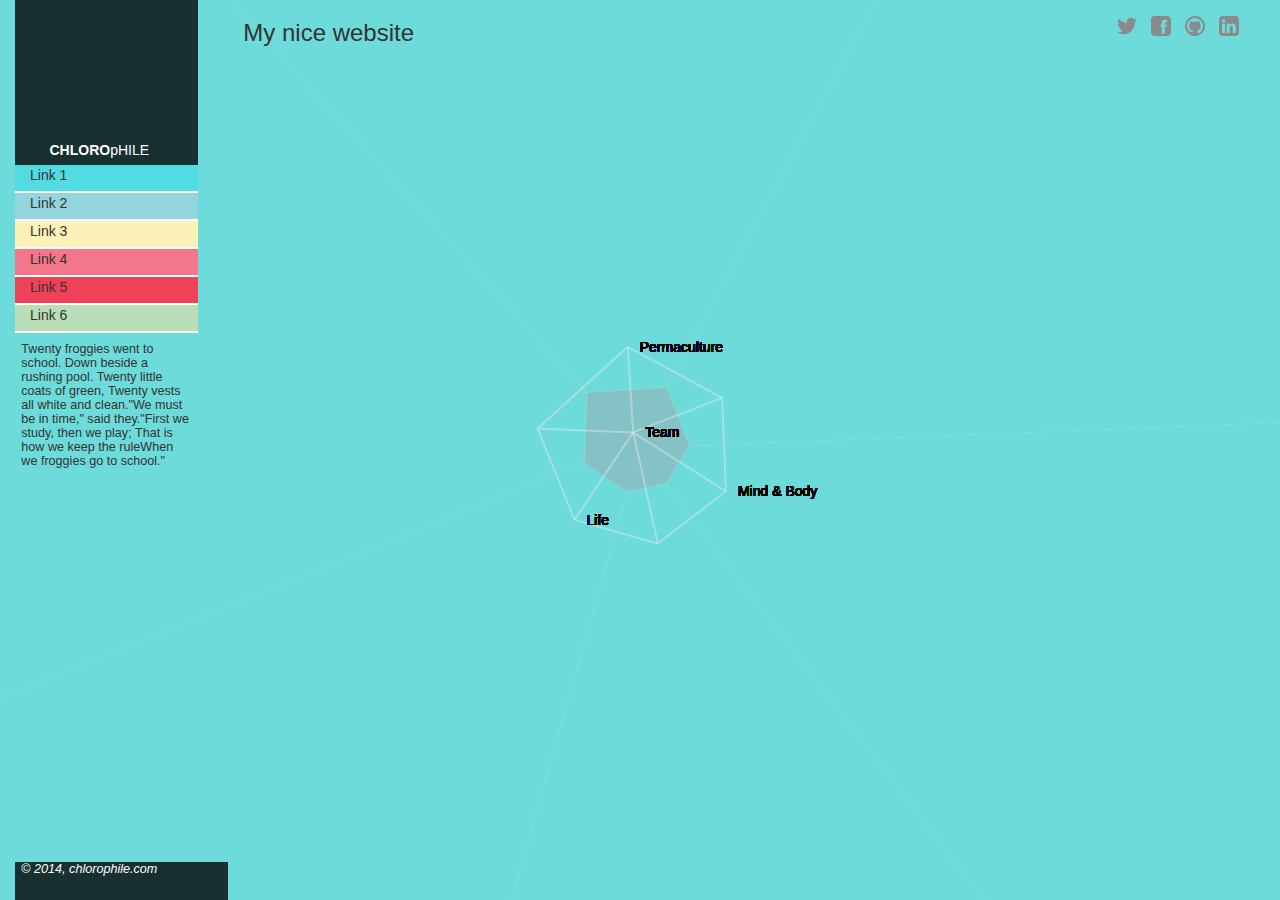
<file: index.html>
<!DOCTYPE html>
<html lang="en">
<head>
	<meta charset="utf-8">
	<title>chloro-phile</title>
	<meta name="description" content="Chlorophile">
	<meta name="author" content="shilla">
	<meta name="viewport" content="width=device-width, initial-scale=1.0">

	<script src="js/jquery-2.1.0.min.js" type="text/javascript"></script>
	<script src="js/d3.v3.min.js" type="text/javascript"></script>
	<link rel="stylesheet" href="http://maxcdn.bootstrapcdn.com/bootstrap/3.2.0/css/bootstrap.min.css">
	<script src="http://maxcdn.bootstrapcdn.com/bootstrap/3.2.0/js/bootstrap.min.js"></script>
	<link rel="stylesheet" href="css/styles.css">
<style>

</style>
<script type="text/javascript">	
	jQuery(document).ready(function(){
		$("#logo").on("click",function(){
			$("#about").toggleClass("hidden"); // .hidden from bootstrap, fallback in styles.css
		});
	});
</script>
</head>
<!-- HTML STRUCTURE START HERE ************ -->
<!-- MUST DEFINE YOUR TOP-LEVEL STRUCTURE   -->
<body id="chart">
	<script src="js/d3-flower.js" type="text/javascript"></script><!-- inject flower into id="chart" as full width viz-->
<div id="sider" class="col-xs-3 col-md-2">
	<div id="logo" class="col-xs-12"><p><b>CHLORO</b>pHILE</p></div> 
	  <!-- MENU: ******************************** -->
	<div class="col-xs-12 menus menu-1"><p> Link 1 </p></div>
	<div class="col-xs-12 menus menu-2"><p> Link 2 </p></div>
	<div class="col-xs-12 menus menu-3"><p> Link 3 </p></div>
	<div class="col-xs-12 menus menu-4"><p> Link 4 </p></div>
	<div class="col-xs-12 menus menu-5"><p> Link 5 </p></div>
	<div class="col-xs-12 menus menu-6"><p> Link 6 </p></div>
	  <!-- ABOUT: ******************************** -->
	<div id="about" class="col-xs-12">
			<p>Twenty froggies went to school. Down beside a rushing pool. Twenty little coats of green, Twenty vests all white and clean."We must be in time," said they."First we study, then we play; That is how we keep the ruleWhen we froggies go to school."</p>
		</div>
	  <!-- COPYRIGHT: **************************** -->
	<div id="cpright" class="col-xs-12"><p>© <i>2014, chlorophile.com</i></p></div>
</div>
<div id="main" class="col-xs-9 col-md-10">
	<div id="header">
	    <div class="col-xs-6 col-md-10"><h3 class="page-title"> My nice website </h3></div>
	    <div class="col-xs-6 col-md-2 pull-right social"><span>
		<a href="https://twitter.com/" target="_blank" class="twitter">Twitter</a> 
		<a href="https://facebook.com/" target="_blank" class="facebook">Facebook</a> 
		<a href="https://github.com" target="_blank" class="github">GitHub</a>
		<a href="http://linkedin.com/company/" target="_blank" class="linkedin">LinkedIn</a></span>
	    </div>
	</div>
	<div id="content" class="row-fluid"></div>
</div><!-- /#main -->
</body>
</html>
</file>
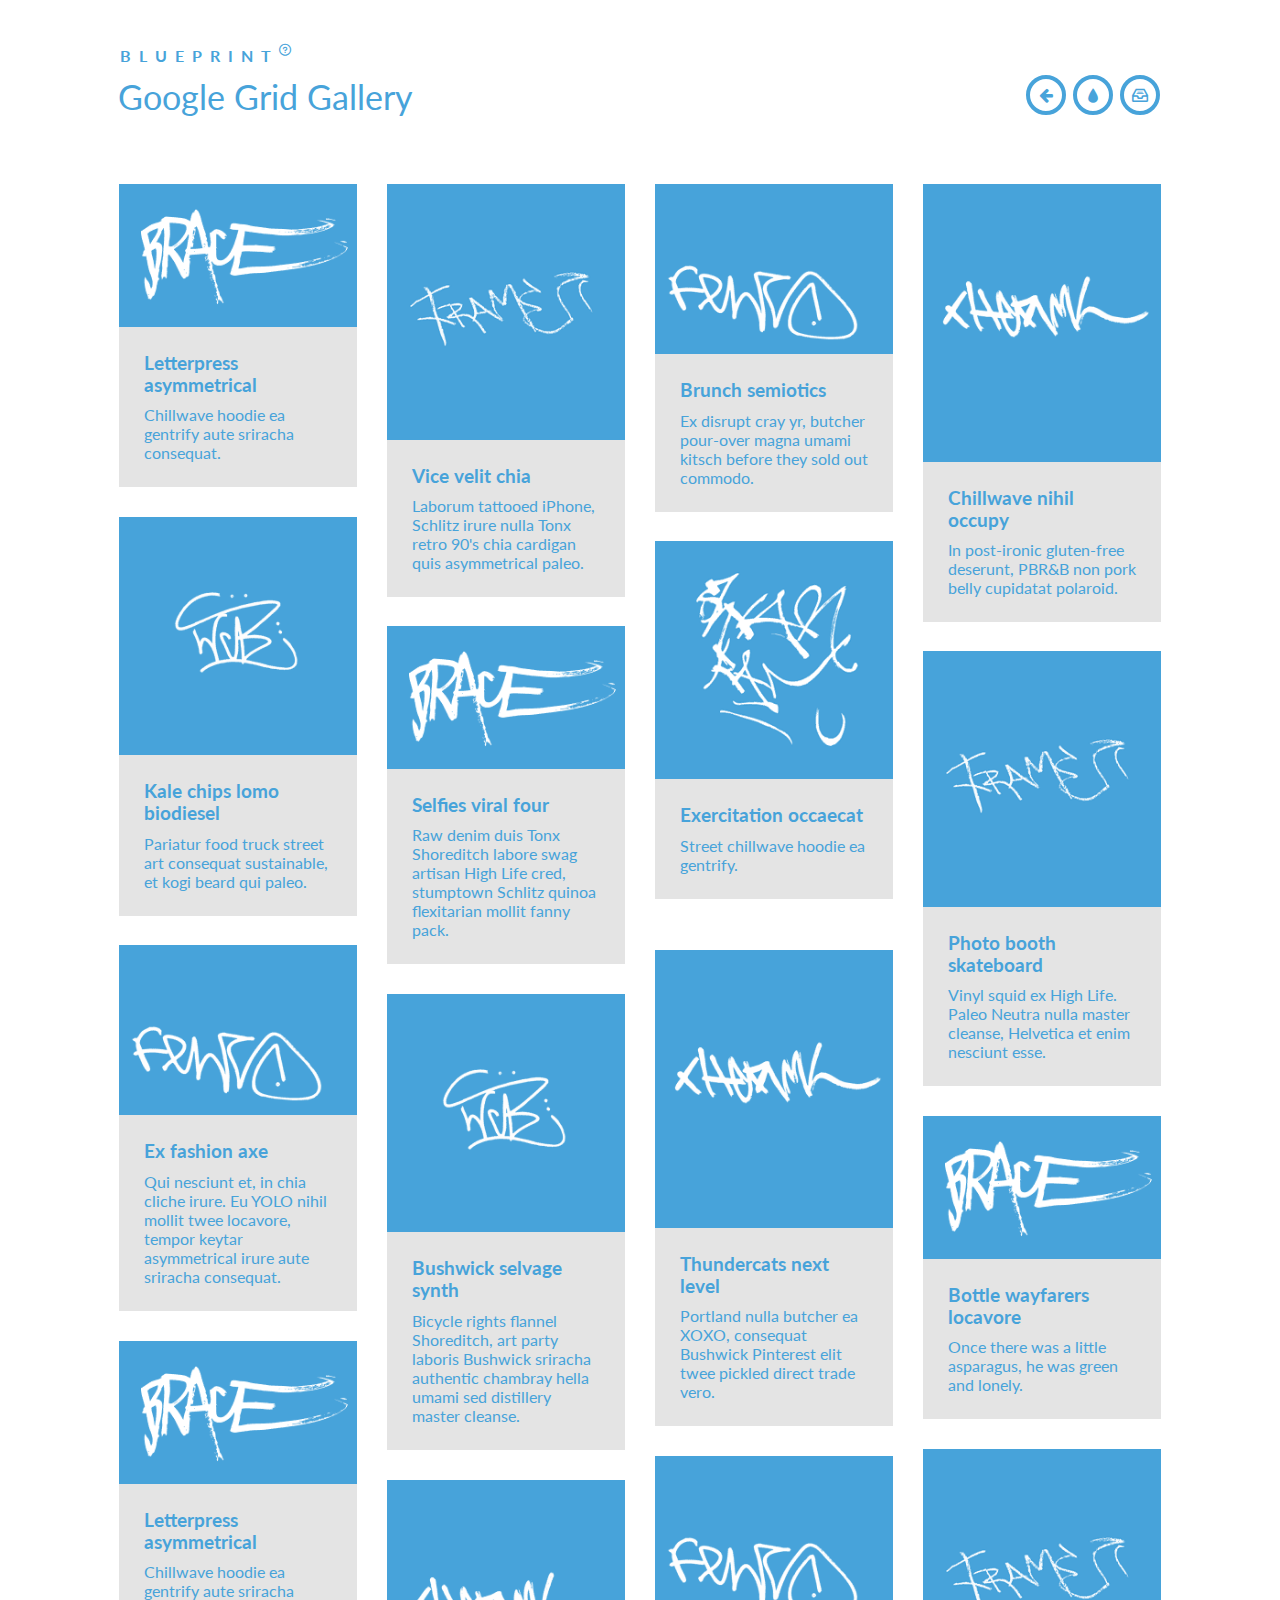
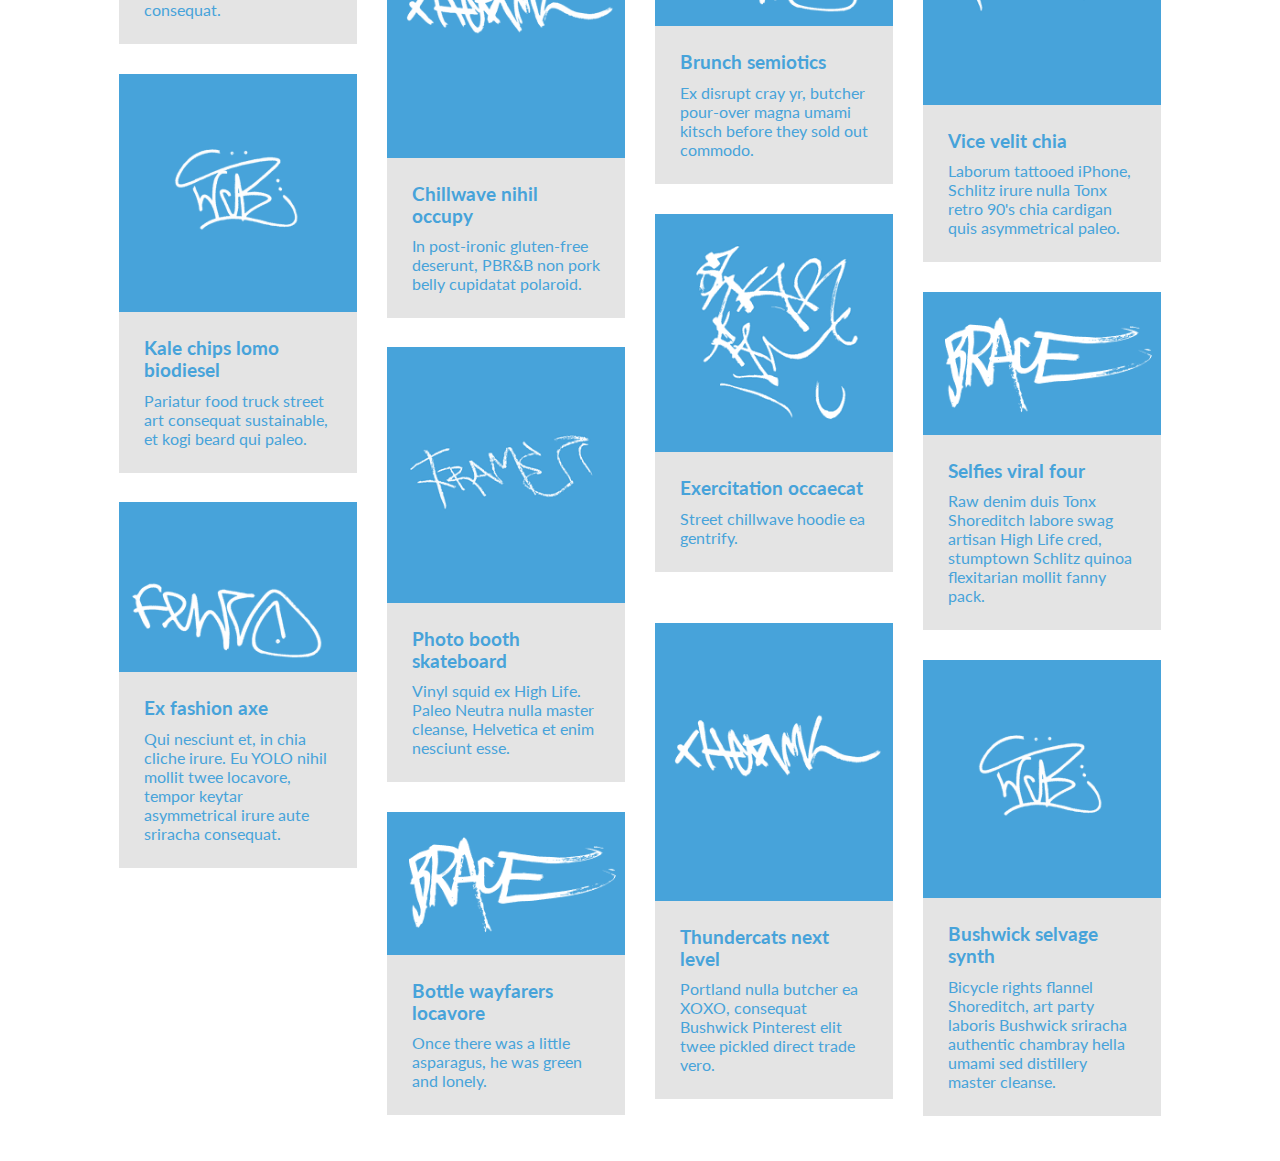
<file: index2.html>
<!DOCTYPE html>
<html lang="en" class="no-js">
	<head>
		<meta charset="UTF-8" />
		<meta http-equiv="X-UA-Compatible" content="IE=edge,chrome=1"> 
		<meta name="viewport" content="width=device-width, initial-scale=1.0"> 
		<title>Blueprint: Google Grid Gallery</title>
		<meta name="description" content="Blueprint: Blueprint: Google Grid Gallery" />
		<meta name="keywords" content="google getting started gallery, image gallery, image grid, template, masonry" />
		<meta name="author" content="Codrops" />
		<link rel="shortcut icon" href="../favicon.ico">
		<link rel="stylesheet" type="text/css" href="css/demo.css" />
		<link rel="stylesheet" type="text/css" href="css/component.css" />
		<script src="js/modernizr.custom.js"></script>
	</head>
	<body>
		<div class="container">
			<header class="clearfix">
				<span>Blueprint <span class="bp-icon bp-icon-about" data-content="The Blueprints are a collection of basic and minimal website concepts, components, plugins and layouts with minimal style for easy adaption and usage, or simply for inspiration."></span></span>
				<h1>Google Grid Gallery</h1>
				<nav>
					<a href="http://tympanus.net/Blueprints/FullWidthTabs/" class="bp-icon bp-icon-prev" data-info="previous Blueprint"><span>Previous Blueprint</span></a>
					<!--a href="" class="bp-icon bp-icon-next" data-info="next Blueprint"><span>Next Blueprint</span></a-->
					<a href="http://tympanus.net/codrops/?p=18699" class="bp-icon bp-icon-drop" data-info="back to the Codrops article"><span>back to the Codrops article</span></a>
					<a href="http://tympanus.net/codrops/category/blueprints/" class="bp-icon bp-icon-archive" data-info="Blueprints archive"><span>Go to the archive</span></a>
				</nav>
			</header>
			<div id="grid-gallery" class="grid-gallery">
				<section class="grid-wrap">
					<ul class="grid">
						<li class="grid-sizer"></li><!-- for Masonry column width -->
						<li>
							<figure>
								<img src="img/thumb/1.png" alt="img01"/>
								<figcaption><h3>Letterpress asymmetrical</h3><p>Chillwave hoodie ea gentrify aute sriracha consequat.</p></figcaption>
							</figure>
						</li>
						<li>
							<figure>
								<img src="img/thumb/2.png" alt="img02"/>
								<figcaption><h3>Vice velit chia</h3><p>Laborum tattooed iPhone, Schlitz irure nulla Tonx retro 90's chia cardigan quis asymmetrical paleo. </p></figcaption>
							</figure>
						</li>
						<li>
							<figure>
								<img src="img/thumb/3.png" alt="img03"/>
								<figcaption><h3>Brunch semiotics</h3><p>Ex disrupt cray yr, butcher pour-over magna umami kitsch before they sold out commodo.</p></figcaption>
							</figure>
						</li>
						<li>
							<figure>
								<img src="img/thumb/4.png" alt="img04"/>
								<figcaption><h3>Chillwave nihil occupy</h3><p>In post-ironic gluten-free deserunt, PBR&amp;B non pork belly cupidatat polaroid. </p></figcaption>
							</figure>
						</li>
						<li>
							<figure>
								<img src="img/thumb/5.png" alt="img05"/>
								<figcaption><h3>Kale chips lomo biodiesel</h3><p>Pariatur food truck street art consequat sustainable, et kogi beard qui paleo. </p></figcaption>
							</figure>
						</li>
						<li>
							<figure>
								<img src="img/thumb/6.png" alt="img06"/>
								<figcaption><h3>Exercitation occaecat</h3><p>Street chillwave hoodie ea gentrify.</p></figcaption>
							</figure>
						</li>
						<li>
							<figure>
								<img src="img/thumb/1.png" alt="img01"/>
								<figcaption><h3>Selfies viral four</h3><p>Raw denim duis Tonx Shoreditch labore swag artisan High Life cred, stumptown Schlitz quinoa flexitarian mollit fanny pack.</p></figcaption>
							</figure>
						</li>
						<li>
							<figure>
								<img src="img/thumb/2.png" alt="img02"/>
								<figcaption><h3>Photo booth skateboard</h3><p>Vinyl squid ex High Life. Paleo Neutra nulla master cleanse, Helvetica et enim nesciunt esse.</p></figcaption>
							</figure>
						</li>
						<li>
							<figure>
								<img src="img/thumb/3.png" alt="img03"/>
								<figcaption><h3>Ex fashion axe</h3><p>Qui nesciunt et, in chia cliche irure. Eu YOLO nihil mollit twee locavore, tempor keytar asymmetrical irure aute sriracha consequat.</p></figcaption>
							</figure>
						</li>
						<li>
							<figure>
								<img src="img/thumb/4.png" alt="img04"/>
								<figcaption><h3>Thundercats next level</h3><p>Portland nulla butcher ea XOXO, consequat Bushwick Pinterest elit twee pickled direct trade vero. </p></figcaption>
							</figure>
						</li>
						<li>
							<figure>
								<img src="img/thumb/5.png" alt="img05"/>
								<figcaption><h3>Bushwick selvage synth</h3><p>Bicycle rights flannel Shoreditch, art party laboris Bushwick sriracha authentic chambray hella umami sed distillery master cleanse.</p></figcaption>
							</figure>
						</li>
						<li>
							<figure>
								<img src="img/thumb/1.png" alt="img01"/>
								<figcaption><h3>Bottle wayfarers locavore</h3><p>Once there was a little asparagus, he was green and lonely.</p></figcaption>
							</figure>
						</li>
						<li>
							<figure>
								<img src="img/thumb/1.png" alt="img01"/>
								<figcaption><h3>Letterpress asymmetrical</h3><p>Chillwave hoodie ea gentrify aute sriracha consequat.</p></figcaption>
							</figure>
						</li>
						<li>
							<figure>
								<img src="img/thumb/2.png" alt="img02"/>
								<figcaption><h3>Vice velit chia</h3><p>Laborum tattooed iPhone, Schlitz irure nulla Tonx retro 90's chia cardigan quis asymmetrical paleo. </p></figcaption>
							</figure>
						</li>
						<li>
							<figure>
								<img src="img/thumb/3.png" alt="img03"/>
								<figcaption><h3>Brunch semiotics</h3><p>Ex disrupt cray yr, butcher pour-over magna umami kitsch before they sold out commodo.</p></figcaption>
							</figure>
						</li>
						<li>
							<figure>
								<img src="img/thumb/4.png" alt="img04"/>
								<figcaption><h3>Chillwave nihil occupy</h3><p>In post-ironic gluten-free deserunt, PBR&amp;B non pork belly cupidatat polaroid. </p></figcaption>
							</figure>
						</li>
						<li>
							<figure>
								<img src="img/thumb/5.png" alt="img05"/>
								<figcaption><h3>Kale chips lomo biodiesel</h3><p>Pariatur food truck street art consequat sustainable, et kogi beard qui paleo. </p></figcaption>
							</figure>
						</li>
						<li>
							<figure>
								<img src="img/thumb/6.png" alt="img06"/>
								<figcaption><h3>Exercitation occaecat</h3><p>Street chillwave hoodie ea gentrify.</p></figcaption>
							</figure>
						</li>
						<li>
							<figure>
								<img src="img/thumb/1.png" alt="img01"/>
								<figcaption><h3>Selfies viral four</h3><p>Raw denim duis Tonx Shoreditch labore swag artisan High Life cred, stumptown Schlitz quinoa flexitarian mollit fanny pack.</p></figcaption>
							</figure>
						</li>
						<li>
							<figure>
								<img src="img/thumb/2.png" alt="img02"/>
								<figcaption><h3>Photo booth skateboard</h3><p>Vinyl squid ex High Life. Paleo Neutra nulla master cleanse, Helvetica et enim nesciunt esse.</p></figcaption>
							</figure>
						</li>
						<li>
							<figure>
								<img src="img/thumb/3.png" alt="img03"/>
								<figcaption><h3>Ex fashion axe</h3><p>Qui nesciunt et, in chia cliche irure. Eu YOLO nihil mollit twee locavore, tempor keytar asymmetrical irure aute sriracha consequat.</p></figcaption>
							</figure>
						</li>
						<li>
							<figure>
								<img src="img/thumb/4.png" alt="img04"/>
								<figcaption><h3>Thundercats next level</h3><p>Portland nulla butcher ea XOXO, consequat Bushwick Pinterest elit twee pickled direct trade vero. </p></figcaption>
							</figure>
						</li>
						<li>
							<figure>
								<img src="img/thumb/5.png" alt="img05"/>
								<figcaption><h3>Bushwick selvage synth</h3><p>Bicycle rights flannel Shoreditch, art party laboris Bushwick sriracha authentic chambray hella umami sed distillery master cleanse.</p></figcaption>
							</figure>
						</li>
						<li>
							<figure>
								<img src="img/thumb/1.png" alt="img01"/>
								<figcaption><h3>Bottle wayfarers locavore</h3><p>Once there was a little asparagus, he was green and lonely.</p></figcaption>
							</figure>
						</li>
					</ul>
				</section><!-- // grid-wrap -->
				<section class="slideshow">
					<ul>
						<li>
							<figure>
								<figcaption>
									<h3>Letterpress asymmetrical</h3>
									<p>Kale chips lomo biodiesel stumptown Godard Tumblr, mustache sriracha tattooed cray aute slow-carb placeat delectus. Letterpress asymmetrical fanny pack art party est pour-over skateboard anim quis, ullamco craft beer.</p>
								</figcaption>
								<img src="img/large/1.png" alt="img01"/>
							</figure>
						</li>
						<li>
							<figure>
								<figcaption>
									<h3>Vice velit chia</h3>
									<p>Chillwave Echo Park Etsy organic Cosby sweater seitan authentic pour-over. Occupy wolf selvage bespoke tattooed, cred sustainable Odd Future hashtag butcher.</p>
								</figcaption>
								<img src="img/large/2.png" alt="img02"/>
							</figure>
						</li>
						<li>
							<figure>
								<figcaption>
									<h3>Brunch semiotics</h3>
									<p>IPhone PBR polaroid before they sold out meh you probably haven't heard of them leggings tattooed tote bag, butcher paleo next level single-origin coffee photo booth.</p>
								</figcaption>
								<img src="img/large/3.png" alt="img03"/>
							</figure>
						</li>
						<li>
							<figure>
								<figcaption>
									<h3>Chillwave nihil occupy</h3>
									<p>Vice cliche locavore mumblecore vegan wayfarers asymmetrical letterpress hoodie mustache. Shabby chic lomo polaroid, scenester 8-bit Portland Pitchfork VHS tote bag.</p>
								</figcaption>
								<img src="img/large/4.png" alt="img04"/>
							</figure>
						</li>
						<li>
							<figure>
								<figcaption>
									<h3>Kale chips lomo biodiesel</h3>
									<p>Chambray Schlitz pug YOLO, PBR Tumblr semiotics. Flexitarian YOLO ennui Blue Bottle, forage dreamcatcher chillwave put a bird on it craft beer Etsy.</p>
								</figcaption>
								<img src="img/large/5.png" alt="img05"/>
							</figure>
						</li>
						<li>
							<figure>
								<figcaption>
									<h3>Exercitation occaecat</h3>
									<p>Cosby sweater hella lomo Thundercats VHS occupy High Life. Synth pop-up readymade single-origin coffee, fanny pack tousled retro. Fingerstache mlkshk ugh hashtag, church-key ethnic street art pug yr.</p>
								</figcaption>
								<img src="img/large/6.png" alt="img06"/>
							</figure>
						</li>
						<li>
							<figure>
								<figcaption>
									<h3>Selfies viral four</h3>
									<p>Ethnic readymade pug, small batch XOXO Odd Future normcore kogi food truck craft beer single-origin coffee banh mi photo booth raw denim. XOXO messenger bag pug VHS. Forage gluten-free polaroid, twee hoodie chillwave Helvetica.</p>
								</figcaption>
								<img src="img/large/1.png" alt="img01"/>
							</figure>
						</li>
						<li>
							<figure>
								<figcaption>
									<h3>Photo booth skateboard</h3>
									<p>Thundercats pour-over four loko skateboard Brooklyn, Etsy sriracha leggings dreamcatcher narwhal authentic 3 wolf moon synth Portland. Shabby chic photo booth Blue Bottle keffiyeh, McSweeney's roof party Carles.</p>
								</figcaption>
								<img src="img/large/2.png" alt="img02"/>
							</figure>
						</li>
						<li>
							<figure>
								<figcaption>
									<h3>Ex fashion axe</h3>
									<p>Ennui Blue Bottle shabby chic, organic butcher High Life tattooed meggings jean shorts Brooklyn sartorial polaroid. Cray raw denim +1, bespoke High Life Odd Future banh mi chillwave Marfa kogi disrupt paleo direct trade 90's Godard. </p>
								</figcaption>
								<img src="img/large/3.png" alt="img03"/>
							</figure>
						</li>
						<li>
							<figure>
								<figcaption>
									<h3>Thundercats next level</h3>
									<p>Typewriter authentic PBR, iPhone mixtape fixie post-ironic fingerstache Pitchfork artisan. Wayfarers master cleanse occupy, Tonx lo-fi swag Truffaut irony whatever Blue Bottle readymade PBR gluten-free. Lomo Pinterest Banksy fap. Retro ennui you probably haven't heard of them iPhone, PBR fashion axe polaroid.</p>
								</figcaption>
								<img src="img/large/4.png" alt="img04"/>
							</figure>
						</li>
						<li>
							<figure>
								<figcaption>
									<h3>Bushwick selvage synth</h3>
									<p>Schlitz deserunt pour-over consectetur. Selfies plaid asymmetrical farm-to-table, cred gastropub photo booth narwhal non roof party velit raw denim slow-carb meggings pug. Tempor post-ironic seitan cliche bicycle rights. Meh viral Williamsburg, quinoa 8-bit kale chips YOLO Marfa accusamus.</p>
								</figcaption>
								<img src="img/large/5.png" alt="img05"/>
							</figure>
						</li>
						<li>
							<figure>
								<figcaption>
									<h3>Bottle wayfarers locavore</h3>
									<p>Aliqua High Life art party fixie farm-to-table. Kitsch Echo Park shabby chic, narwhal fugiat Cosby sweater asymmetrical gastropub tofu. Authentic minim Pinterest Blue Bottle beard, aliqua chia XOXO dolor freegan banh mi vegan fugiat.</p>
								</figcaption>
								<img src="img/large/1.png" alt="img01"/>
							</figure>
						</li>
						<li>
							<figure>
								<figcaption>
									<h3>Letterpress asymmetrical</h3>
									<p>Pickled hoodie Pinterest 90's proident church-key chambray. Salvia incididunt slow-carb ugh skateboard velit, flannel authentic hoodie lomo fixie photo booth farm-to-table. Minim meggings Bushwick, semiotics Vice put a bird.</p>
								</figcaption>
								<img src="img/large/1.png" alt="img01"/>
							</figure>
						</li>
						<li>
							<figure>
								<figcaption>
									<h3>Vice velit chia</h3>
									<p>Tattooed assumenda chambray cray officia. 90's mollit ethnic church-key ex eu pop-up gentrify. Tonx raw denim eu, bitters nesciunt distillery Neutra pop-up. Drinking vinegar Helvetica Truffaut tattooed.</p>
								</figcaption>
								<img src="img/large/2.png" alt="img02"/>
							</figure>
						</li>
						<li>
							<figure>
								<figcaption>
									<h3>Brunch semiotics</h3>
									<p>Gentrify High Life adipisicing, duis slow-carb kogi Tumblr raw denim freegan Echo Park. Fingerstache laboris pork belly messenger bag, you probably haven't heard of them vegan twee Intelligentsia Vice Etsy pickled put a bird on it Godard roof party. Meggings small batch dreamcatcher velit.</p>
								</figcaption>
								<img src="img/large/3.png" alt="img03"/>
							</figure>
						</li>
						<li>
							<figure>
								<figcaption>
									<h3>Chillwave nihil occupy</h3>
									<p>Marfa exercitation non, beard +1 hashtag cardigan gluten-free mixtape church-key ugh eu Portland leggings. Ennui farm-to-table fingerstache keytar Echo Park tattooed. Seitan qui artisan, aliquip cupidatat sunt Portland wayfarers duis.</p>
								</figcaption>
								<img src="img/large/4.png" alt="img04"/>
							</figure>
						</li>
						<li>
							<figure>
								<figcaption>
									<h3>Kale chips lomo biodiesel</h3>
									<p>Lomo church-key whatever, seitan laborum drinking vinegar lo-fi semiotics nihil meh. Skateboard irure before they sold out Banksy. Narwhal High Life lomo aliqua drinking vinegar. PBR&B placeat proident, craft beer forage DIY nostrud meh flexitarian keytar Helvetica.</p>
								</figcaption>
								<img src="img/large/5.png" alt="img05"/>
							</figure>
						</li>
						<li>
							<figure>
								<figcaption>
									<h3>Exercitation occaecat</h3>
									<p>Skateboard Truffaut bicycle rights seitan normcore. Culpa lo-fi ennui, Pinterest before they sold out Echo Park roof party sapiente aesthetic consequat Truffaut freegan voluptate. Kogi banh mi vero nihil, freegan gluten-free cliche. Forage Etsy laboris anim normcore, McSweeney's ex.</p>
								</figcaption>
								<img src="img/large/6.png" alt="img06"/>
							</figure>
						</li>
						<li>
							<figure>
								<figcaption>
									<h3>Selfies viral four</h3>
									<p>Viral roof party locavore flexitarian nihil fanny pack actually Odd Future anim commodo. Sunt yr aute, enim quis plaid sartorial duis leggings lo-fi gluten-free. Tote bag flexitarian pug stumptown, Cosby sweater try-hard ethnic scenester. Mumblecore +1 hoodie accusamus skateboard slow-carb, Thundercats Godard placeat craft beer meh enim trust fund.</p>
								</figcaption>
								<img src="img/large/1.png" alt="img01"/>
							</figure>
						</li>
						<li>
							<figure>
								<figcaption>
									<h3>Photo booth skateboard</h3>
									<p>Culpa pour-over cray nesciunt dreamcatcher. Meggings distillery cillum raw denim voluptate, single-origin coffee lo-fi ethical iPhone four loko nihil salvia. Biodiesel ea Intelligentsia quis deep v, American Apparel trust fund slow-carb synth semiotics quinoa Brooklyn pour-over nulla Godard.</p>
								</figcaption>
								<img src="img/large/2.png" alt="img02"/>
							</figure>
						</li>
						<li>
							<figure>
								<figcaption>
									<h3>Ex fashion axe</h3>
									<p>Bespoke irony tousled nihil flexitarian, salvia tempor nostrud Bushwick hashtag Austin ethnic disrupt. Beard Helvetica nihil, chia craft beer Wes Anderson keytar dolore. Irure incididunt flexitarian photo booth cillum, YOLO deserunt Brooklyn artisan. Brunch assumenda irony, Blue Bottle roof party DIY ullamco quis.</p>
								</figcaption>
								<img src="img/large/3.png" alt="img03"/>
							</figure>
						</li>
						<li>
							<figure>
								<figcaption>
									<h3>Thundercats next level</h3>
									<p>Lorem ipsum dolor sit amet, consectetur adipisicing elit, sed do eiusmod
									tempor incididunt ut labore et dolore magna aliqua. Ut enim ad minim veniam,
									quis nostrud exercitation ullamco laboris nisi ut aliquip ex ea.</p>
								</figcaption>
								<img src="img/large/4.png" alt="img04"/>
							</figure>
						</li>
						<li>
							<figure>
								<figcaption>
									<h3>Bushwick selvage synth</h3>
									<p>Ethical Truffaut tofu food truck cred cornhole. Irure umami Austin cornhole blog ethical. Aliqua yr Truffaut, adipisicing hashtag Shoreditch eiusmod tempor literally vinyl.</p>
								</figcaption>
								<img src="img/large/5.png" alt="img05"/>
							</figure>
						</li>
						<li>
							<figure>
								<figcaption>
									<h3>Bottle wayfarers locavore</h3>
									<p>Pork belly irony Shoreditch fashion axe DIY. Portland banjo irony, squid gentrify Austin fixie church-key magna. Marfa artisan Echo Park, McSweeney's banjo sunt keytar tofu. Brooklyn PBR single-origin coffee disrupt polaroid ut, gluten-free XOXO plaid magna.</p>
								</figcaption>
								<img src="img/large/1.png" alt="img01"/>
							</figure>
						</li>
					</ul>
					<nav>
						<span class="icon nav-prev"></span>
						<span class="icon nav-next"></span>
						<span class="icon nav-close"></span>
					</nav>
					<div class="info-keys icon">Navigate with arrow keys</div>
				</section><!-- // slideshow -->
			</div><!-- // grid-gallery -->
		</div>
		<script src="js/imagesloaded.pkgd.min.js"></script>
		<script src="js/masonry.pkgd.min.js"></script>
		<script src="js/classie.js"></script>
		<script src="js/cbpGridGallery.js"></script>
		<script>
			new CBPGridGallery( document.getElementById( 'grid-gallery' ) );
		</script>
	</body>
</html>
</file>
<file: css/styles.css>
/* HTML ************************************ */
html, body { background: #BADEB7; width:100%;}
html, body, #sider { height: 100%; }
/* STRUCTURE *******************************  /

  #SIDER             #MAIN
+--------+---------------------------+
|        |  .title            .social|   #header
| #logo  | - - - - - - - - - - - - - +
|- - - - |                           |
| .menus |                           |
|- - - - |                           |
| #about |                           |
|        |        #content           |
|        |                           |   
|        |                           |
|        |                           |
|- - - - |                           |  
|#cpright|                           |
+--------+---------------------------+
<svg> is under <body>. ********************* */

/* SIDER *********************************** */
#logo {
    top: 0%; 
    height: 12em;
    padding-left: .5em;
    background: rgba(5,5,5,0.80);
    color: #fff;
    font: 1em Helvetica, Arial, sans-serif;
    text-decoration: none; }
#logo p {
    padding-left: 15%; 
    position:absolute; 
    bottom:0% }

.menus {
    border-bottom: 2px solid #FFF;
    height: 2em;
    bottom: 0.2em; }
.menu-1 { background-color: #51DBE2; }
.menu-2 { background-color: #92D5DC; }
.menu-3 { background-color: #FCF1B9; }
.menu-4 { background-color: #F4768B; }
.menu-5 { background-color: #EF4258; }
.menu-6 { background-color: #BADEB7; }

#about {
    height: 12em;
    padding: .5em;
    font: .9em Helvetica, Arial, sans-serif; }

#about .hidden { visibility: none; }

#cpright {
    position: absolute;
    bottom: 0%; 
    height: 3em;
    padding-left: .5em;
    background: rgba(5,5,5,0.80);
    color: #fff;
    font: .9em Helvetica, Light;
    text-decoration: none;}

/* MAIN > HEADER ******************************** */
.title {
	font-size: 3em;
	margin-left: 1em;
	margin-top:.5em;
	margin-bottom:.5em;
}
.social .twitter{background:url('../img/icon-twitter.svg') no-repeat 0 1px;background-size:20px}
.social .facebook{background:url('../img/icon-facebook.svg') no-repeat 0 1px;background-size:20px}
.social .github{background:url('../img/icon-github.svg') no-repeat 0 1px;background-size:20px}
.social .linkedin{background:url('../img/icon-linkedin.svg') no-repeat 0 1px;background-size:20px}
.social a {
	font-size: 0;
	color: transparent;
	display: block;
	height: 21px;
	width: 20px;
	margin-left: 10px;
	margin-top:5px;
	margin-bottom:5px
	float:none; 
	display:inline-block;
	-webkit-transition: background-position .3s ease;
	-moz-transition: background-position .3s ease;
	-ms-transition: background-position .3s ease;
	transition: background-position .3s ease;
	-webkit-transition-delay: .1s; } 
.social a:hover{ background-position:0 -35px;border-bottom:none}
/* MAIN > CONTENT ******************************** */

/* SVG ************************************* */
svg { position: absolute; width: 100%; height: 100%;} /* = body's background */
circle {
    stroke: none;
    fill: none;
    pointer-events: none;}

line {
    pointer-events: none;
    stroke: #EFEDF5;
    stroke-width: 2px;
    opacity: .4;}
path{
    stroke: #EFEDF5;
    stroke-width: 2px;
    stroke-opacity: .05;}
</file>
<file: css/demo.css>
/* General Blueprint Style */
@import url(http://fonts.googleapis.com/css?family=Lato:300,400,700);
@font-face {
	font-family: 'bpicons';
	src:url('../fonts/bpicons/bpicons.eot');
	src:url('../fonts/bpicons/bpicons.eot?#iefix') format('embedded-opentype'),
		url('../fonts/bpicons/bpicons.woff') format('woff'),
		url('../fonts/bpicons/bpicons.ttf') format('truetype'),
		url('../fonts/bpicons/bpicons.svg#bpicons') format('svg');
	font-weight: normal;
	font-style: normal;
} /* Made with http://icomoon.io/ */

*, *:after, *:before { -webkit-box-sizing: border-box; -moz-box-sizing: border-box; box-sizing: border-box; }
body, html { font-size: 100%; padding: 0; margin: 0;}

/* Clearfix hack by Nicolas Gallagher: http://nicolasgallagher.com/micro-clearfix-hack/ */
.clearfix:before, .clearfix:after { content: " "; display: table; }
.clearfix:after { clear: both; }

body {
    font-family: 'Lato', Calibri, Arial, sans-serif;
    color: #47a3da;
}

a {
	color: #f0f0f0;
	text-decoration: none;
	outline: none;
}

a:hover {
	color: #000;
}

.container > header {
	width: 90%;
	max-width: 69em;
	margin: 0 auto;
	padding: 2.875em 1.875em 1.875em;
}

.container > header h1 {
	font-size: 2.125em;
	line-height: 1.3;
	margin: 0 0 0.6em 0;
	float: left;
	font-weight: 400;
}

.container > header > span {
	display: block;
	position: relative;
	z-index: 200;
	font-weight: 700;
	text-transform: uppercase;
	letter-spacing: 0.5em;
	padding: 0 0 0.6em 0.1em;
}

.container > header > span span:after {
	width: 30px;
	height: 30px;
	left: -12px;
	font-size: 50%;
	top: -8px;
	font-size: 75%;
	position: relative;
}

.container > header > span span:hover:before {
	content: attr(data-content);
	text-transform: none;
	text-indent: 0;
	letter-spacing: 0;
	font-weight: 300;
	font-size: 110%;
	padding: 0.8em 1em;
	line-height: 1.2;
	text-align: left;
	left: auto;
	margin-left: 4px;
	position: absolute;
	color: #fff;
	background: #47a3da;
}

.container > header nav {
	float: right;
	text-align: center;
}

.container > header nav a {
	display: inline-block;
	position: relative;
	text-align: left;
	width: 2.5em;
	height: 2.5em;
	background: #fff;
	border-radius: 50%;
	margin: 0 0.1em;
	border: 4px solid #47a3da;
}

.container > header nav a > span {
	display: none;
}

.container > header nav a:hover:before {
	content: attr(data-info);
	color: #47a3da;
	position: absolute;
	width: 600%;
	top: 120%;
	text-align: right;
	right: 0;
	pointer-events: none;
}

.container > header nav a:hover {
	background: #47a3da;
}

.bp-icon:after {
	font-family: 'bpicons';
	speak: none;
	font-style: normal;
	font-weight: normal;
	font-variant: normal;
	text-transform: none;
	text-align: center;
	color: #47a3da;
	-webkit-font-smoothing: antialiased;
}

.container > header nav .bp-icon:after {
	position: absolute;
	top: 0;
	left: 0;
	width: 100%;
	height: 100%;
	line-height: 2;
	text-indent: 0;
}

.container > header nav a:hover:after {
	color: #fff;
}

.bp-icon-next:after {
	content: "\e000";
}
.bp-icon-drop:after {
	content: "\e001";
}
.bp-icon-archive:after {
	content: "\e002";
}
.bp-icon-about:after {
	content: "\e003";
}
.bp-icon-prev:after {
	content: "\e004";
}

@media screen and (max-width: 55em) {

	.container > header h1,
	.container > header nav {
		float: none;
	}

	.container > header > span,
	.container > header h1 {
		text-align: center;
	}

	.container > header nav {
		margin: 0 auto;
	}

	.container > header > span {
		text-indent: 30px;
	}
}
</file>
<file: css/component.css>
@font-face {
	font-family: 'fontawesome';
	src:url('../fonts/fontawesome/fontawesome.eot?-e43dk9');
	src:url('../fonts/fontawesome/fontawesome.eot?#iefix-e43dk9') format('embedded-opentype'),
		url('../fonts/fontawesome/fontawesome.woff?-e43dk9') format('woff'),
		url('../fonts/fontawesome/fontawesome.ttf?-e43dk9') format('truetype'),
		url('../fonts/fontawesome/fontawesome.svg?-e43dk9#fontawesome') format('svg');
	font-weight: normal;
	font-style: normal;
} /* Made with http://icomoon.io/app */

/* General style */
.grid-gallery ul {
	list-style: none;
	margin: 0;
	padding: 0;
}

.grid-gallery figure {
	margin: 0;
}

.grid-gallery figure img {
	display: block;
	width: 100%;
}

.grid-gallery figcaption h3 {
	margin: 0;
	padding: 0 0 0.5em;
}

.grid-gallery figcaption p {
	margin: 0;
}

/* Grid style */
.grid-wrap {
	max-width: 69em;
	margin: 0 auto;
	padding: 0 1em 1.875em;
}

.grid {
	margin: 0 auto;
}

.grid li {
	width: 25%;
	float: left;
	cursor: pointer;
}

.grid figure {
	padding: 15px;
	-webkit-transition: opacity 0.2s;
	transition: opacity 0.2s;
}

.grid li:hover figure {
	opacity: 0.7;
}

.grid figcaption {
	background: #e4e4e4;
	padding: 25px;
}

/* Slideshow style */
.slideshow {
	position: fixed;
	background: rgba(0,0,0,0.6);
	width: 100%;
	height: 100%;
	top: 0;
	left: 0;
	z-index: 500;
	opacity: 0;
	visibility: hidden;
	overflow: hidden;
	-webkit-perspective: 1000px;
	perspective: 1000px;
	-webkit-transition: opacity 0.5s, visibility 0s 0.5s;
	transition: opacity 0.5s, visibility 0s 0.5s;
}

.slideshow-open .slideshow {
	opacity: 1;
	visibility: visible;
	-webkit-transition: opacity 0.5s;
	transition: opacity 0.5s;
}

.slideshow ul {
	width: 100%;
	height: 100%;
	-webkit-transform-style: preserve-3d;
	transform-style: preserve-3d;
	-webkit-transform: translate3d(0,0,150px);
	transform: translate3d(0,0,150px);
	-webkit-transition: -webkit-transform 0.5s;
	transition: transform 0.5s;
}

.slideshow ul.animatable li {
	-webkit-transition: -webkit-transform 0.5s;
	transition: transform 0.5s;
}

.slideshow-open .slideshow ul {
	-webkit-transform: translate3d(0,0,0);
	transform: translate3d(0,0,0);
}

.slideshow li {
	width: 660px;
	height: 560px;
	position: absolute;
	top: 50%;
	left: 50%;
	margin: -280px 0 0 -330px;
	visibility: hidden;
}

.slideshow li.show {
	visibility: visible;
}

.slideshow li:after {
	content: '';
	position: absolute;
	width: 100%;
	height: 100%;
	top: 0;
	left: 0;
	background: rgba(255,255,255,0.8);
	-webkit-transition: opacity 0.3s;
	transition: opacity 0.3s;
}

.slideshow li.current:after {
	visibility: hidden;
	opacity: 0;
	-webkit-transition: opacity 0.3s, visibility 0s 0.3s;
	transition: opacity 0.3s, visibility 0s 0.3s;
}

.slideshow figure {
	width: 100%;
	height: 100%;
	background: #fff;
	border: 50px solid #fff;
	overflow: hidden;
}

.slideshow figcaption {
	padding-bottom: 20px;
}

.slideshow figcaption h3 {
	font-weight: 300;
	font-size: 200%;
}

/* Navigation */
.slideshow nav span {
	position: fixed;
	z-index: 1000;
	color: #59656c;
	text-align: center;
	padding: 3%;
	cursor: pointer;
	font-size: 2.2em;
}

.slideshow nav span.nav-prev,
.slideshow nav span.nav-next {
	top: 50%;
	-webkit-transform: translateY(-50%);
	transform: translateY(-50%);
}

.slideshow nav span.nav-next {
	right: 0;
}

.slideshow nav span.nav-close {
	top: 0;
	right: 0;
	padding: 0.5em 1em;
	color: #31373a;
}

.icon:before,
.icon:after {
	font-family: 'fontawesome';
	speak: none;
	font-style: normal;
	font-weight: normal;
	font-variant: normal;
	text-transform: none;
	line-height: 1;
	-webkit-font-smoothing: antialiased;
	-moz-osx-font-smoothing: grayscale;
}

span.nav-prev:before {
	content: "\e601";
}

span.nav-next:before  {
	content: "\e600";
}

span.nav-close:before {
	content: "\e602";
}

/* Info on arrow key navigation */
.info-keys {
	position: fixed;
	top: 10px;
	left: 10px;
	width: 60px;
	font-size: 8px;
	padding-top: 20px;
	text-transform: uppercase;
	color: #fff;
	letter-spacing: 1px;
	text-align: center;
}

.info-keys:before,
.info-keys:after {
	position: absolute;
	top: 0;
	width: 16px;
	height: 16px;
	border: 1px solid #fff;
	text-align: center;
	line-height: 14px;
	font-size: 12px;
}

.info-keys:before {
	left: 10px;
	content: "\e603";
}

.info-keys:after {
	right: 10px;
	content: "\e604";
}

/* Example media queries (reduce number of columns and change slideshow layout) */

@media screen and (max-width: 60em) {
	/* responsive columns; see "Element sizing" on http://masonry.desandro.com/options.html */
	.grid li {
		width: 33.3%;
	}

	.slideshow li {
		width: 100%;
		height: 100%;
		top: 0;
		left: 0;
		margin: 0;
	}

	.slideshow li figure img {
		width: auto;
		margin: 0 auto;
		max-width: 100%;
	}

	.slideshow nav span,
	.slideshow nav span.nav-close {
		font-size: 1.8em;
		padding: 0.3em;
	}

	.info-keys {
		display: none;
	}

}

@media screen and (max-width: 35em) {
	.grid li {
		width: 50%;
	}
}

@media screen and (max-width: 24em) {
	.grid li {
		width: 100%;
	}
}
</file>
